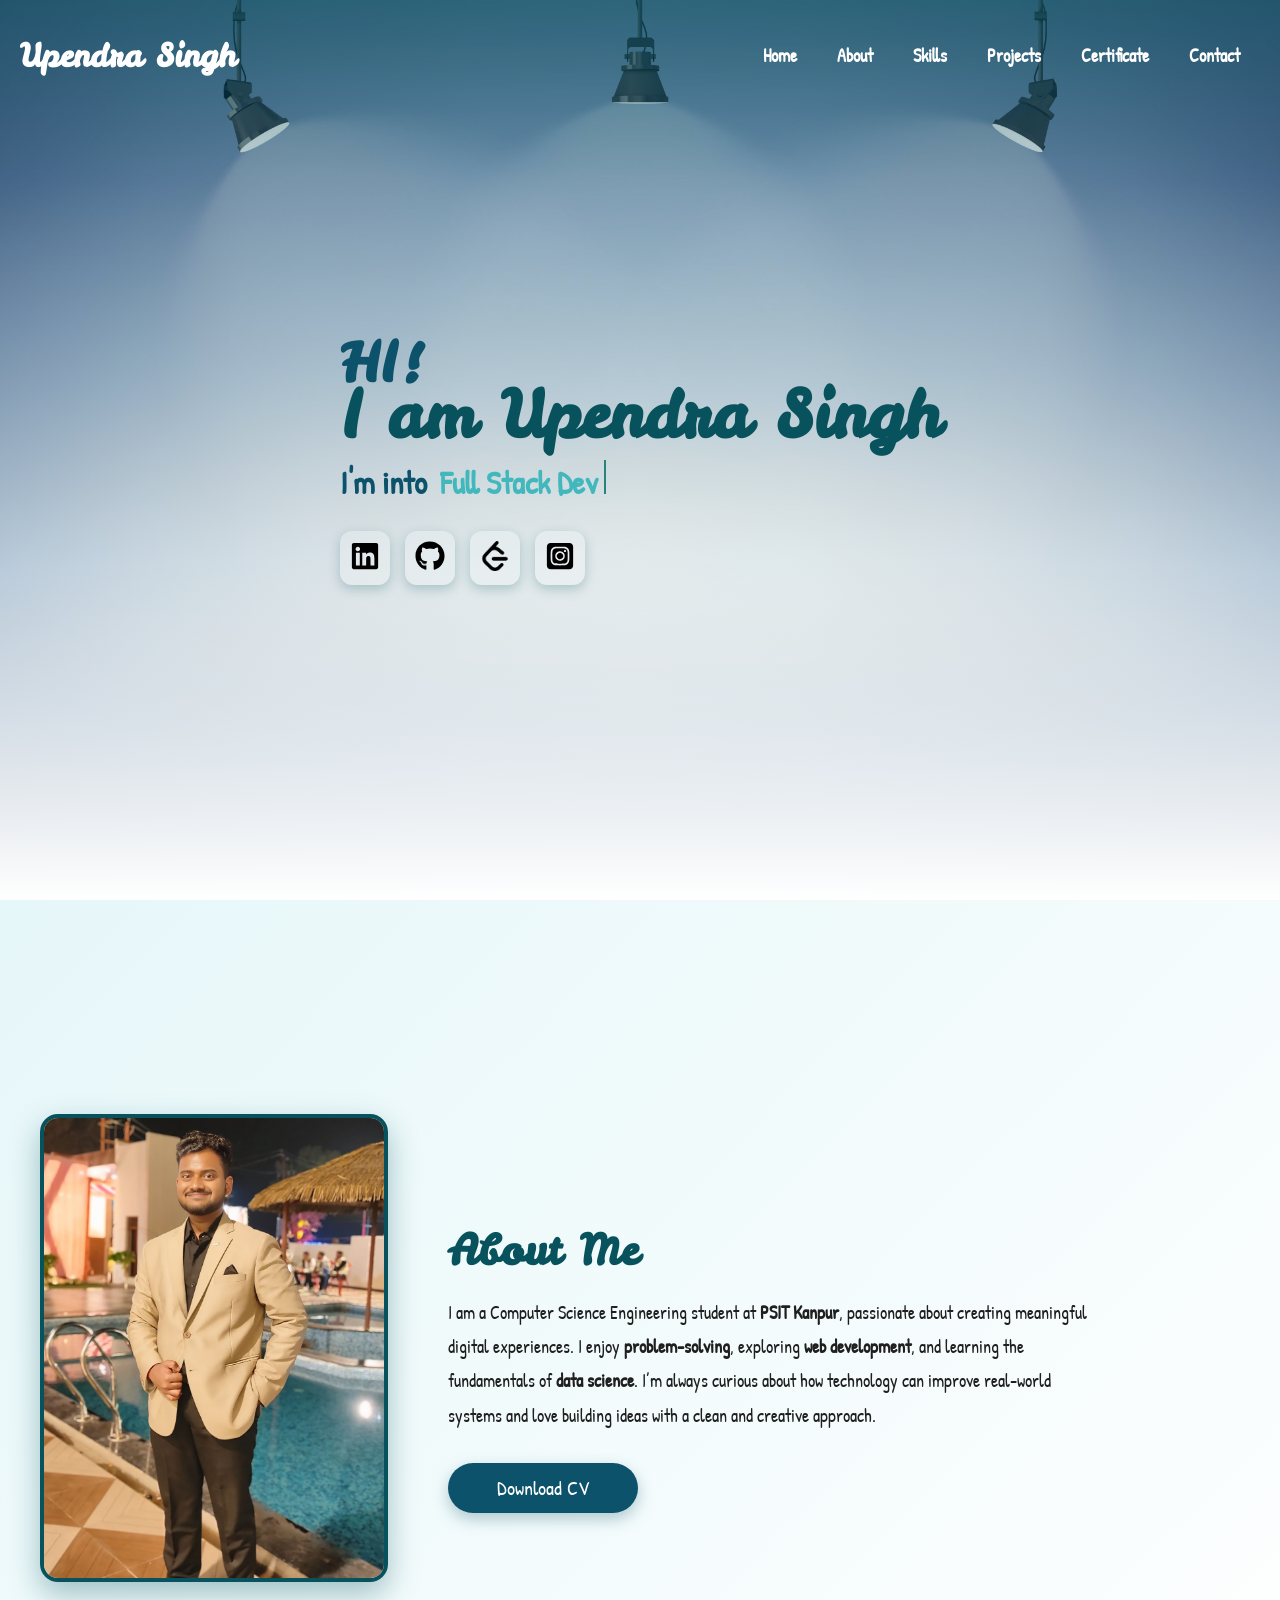
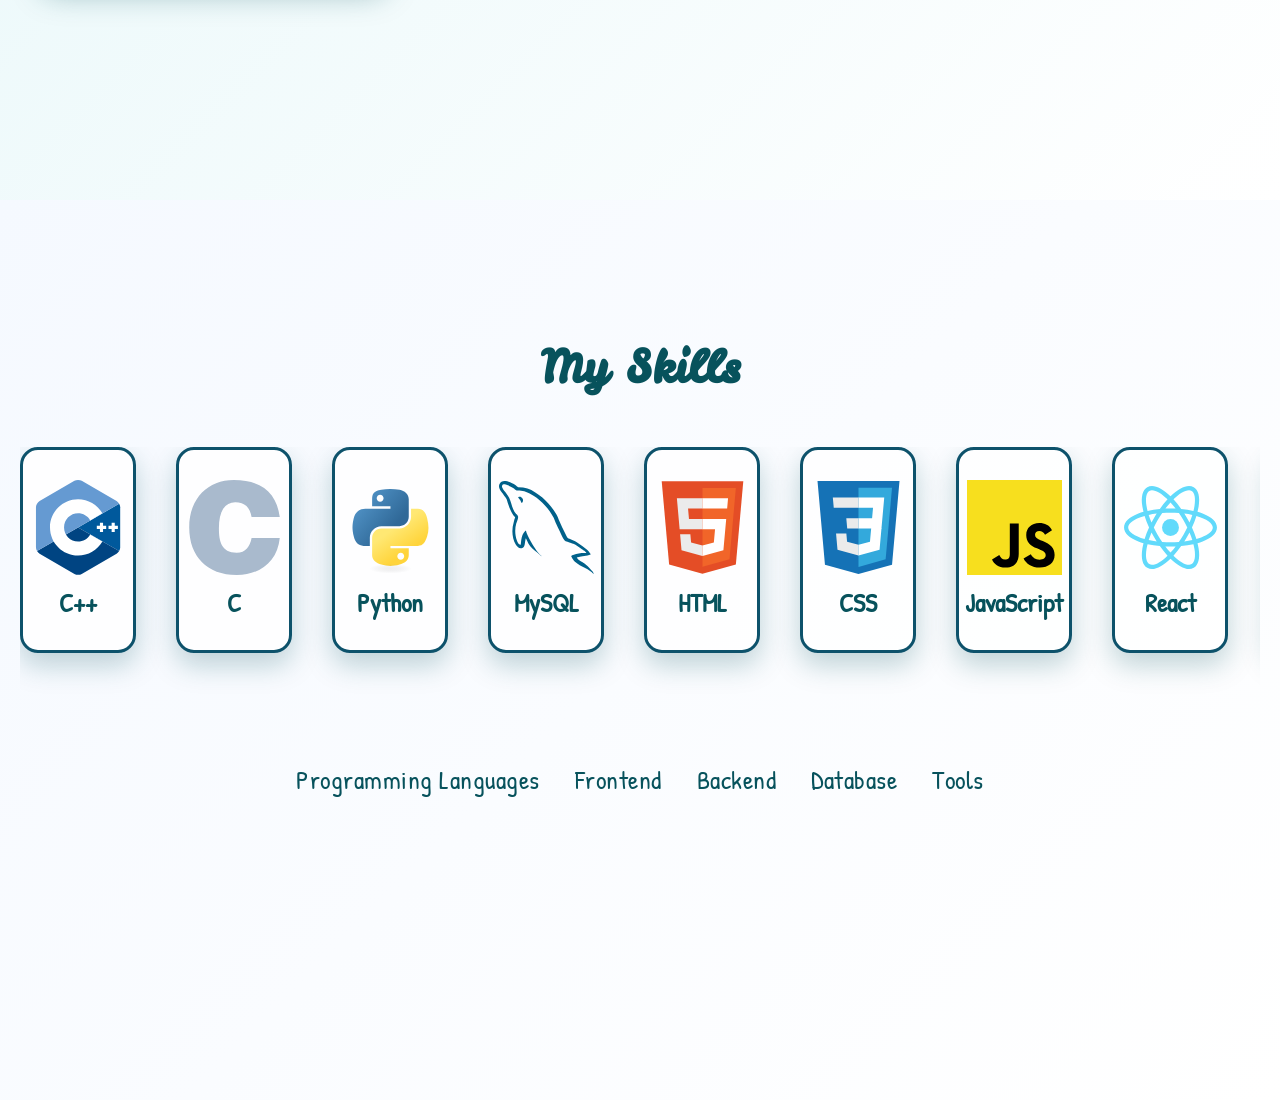
<file: index.html>
<!DOCTYPE html>
<html lang="en">
<head>
    <meta charset="UTF-8">
    <meta name="viewport" content="width=device-width, initial-scale=1.0">
    <title>Upendra Singh | Portfolio</title>
    <link href="https://fonts.googleapis.com/css2?family=Caveat:wght@400..700&family=Leckerli+One&family=Lilita+One&family=Patrick+Hand&family=Shadows+Into+Light&display=swap" rel="stylesheet">
    <link href="https://fonts.googleapis.com/css2?family=Caveat:wght@400..700&family=Lilita+One&family=Patrick+Hand&family=Shadows+Into+Light&display=swap" rel="stylesheet">
    <link rel="stylesheet" href="https://cdnjs.cloudflare.com/ajax/libs/font-awesome/6.5.2/css/all.min.css" integrity="sha512-SnH5WK+bZxgPHs44uWIX+LLJAJ9/2PkPKZ5QiAj6Ta86w+fsb2TkcmfRyVX3pBnMFcV7oQPJkl9QevSCWr3W6A==" crossorigin="anonymous" referrerpolicy="no-referrer" />
    <link rel="stylesheet" href="https://fonts.googleapis.com/css2?family=Material+Symbols+Outlined:opsz,wght,FILL,GRAD@24,400,0,0" />
    <link rel="stylesheet" href="style.css">
</head>
<body>
    <!-- Navbar Html Code  -->
    <header>
        <nav id="navBar" class="navBar">
            <div class="name">
                <h1>Upendra Singh</h1>
            </div>
            <div class="menu-toggle" id="menuToggle">
                <span class="bar"></span>
                <span class="bar"></span>
                <span class="bar"></span>
            </div>
            <div class="menu" id="menu">
                <ul>
                    <li><a href="#home">Home</a></li>
                    <li><a href="#about">About</a></li>
                    <li><a href="#skills">Skills</a></li>
                    <!-- <li><a href="#expirience">Experience</a></li> -->
                    <li><a href="#projects">Projects</a></li>
                    <li><a href="#certificate">Certificate</a></li>
                    <li><a href="#contact">Contact</a></li>
                </ul>
            </div>
        </nav>
    </header>
    </header>


  <!-- Hero Section Html Code  -->
<section class="hero" id="home">
    <div class="over"></div>
    <div class="hero-container">

        <h1 class="intro">
            <p class="up">HI!</p>
            <p class="down">I am Upendra Singh</p>
        </h1>

        <h1 class="into-line">
            <span class="static-intro">I'm into</span>
            <span class="auto-type"></span>
        </h1>

        <div class="botton">
            <a href="https://www.linkedin.com/in/upendra-singh-347b9830a/" target="_blank"><img src="images/linkedin.svg" alt=""></a>
            <a href="https://github.com/Upendra2313845" target="_blank"><img src="images/github.svg" alt=""></a>
            <a href="https://leetcode.com/u/upendra2313845/" target="_blank"><img src="images/leetcode.webp" alt=""></a>
            <a href="https://www.instagram.com/_rajpatel27_/" target="_blank"><img src="images/instagram.svg" alt=""></a>
        </div>

    </div>
</section>

   

    <!-- About Section Html Code -->
<section class="about" id="about">
    <div class="about-container">

        <div class="imgeffect">
            <img src="images/profile.jpg" alt="Profile Image">
        </div>

        <div class="text">
            <!-- <p class="p1">Who Am I?</p> -->
            <h2>About Me</h2>

         <p class="p2">
             I am a Computer Science Engineering student at <b>PSIT Kanpur</b>, passionate about creating meaningful digital experiences. 
             I enjoy <b>problem-solving</b>, exploring <b>web development</b>, and learning the fundamentals of <b>data science</b>.
             I’m always curious about how technology can improve real-world systems and love building ideas with a clean and creative approach.
        </p>


            <a href="images/My_Resume.pdf" target="_blank">
                <button class="cv-btn">Download CV</button>
            </a>
        </div>
    </div>
</section>

<!-- skill Section Html Code -->

<section class="skills-page" id="skills">

    <h2 class="skills-title">My Skills</h2>

    <div class="skills-window" id="loop">
        <div class="skills-track" id="track">

            <div class="skill-box"><img src="images/s-cpp.svg"><p>C++</p></div>
            <div class="skill-box"><img src="images/s-c.svg"><p>C</p></div>
            <div class="skill-box"><img src="images/s-python.svg"><p>Python</p></div>
            <div class="skill-box"><img src="images/s-mysql.svg"><p>MySQL</p></div>
            <div class="skill-box"><img src="images/s-html.svg"><p>HTML</p></div>
            <div class="skill-box"><img src="images/s-css.svg"><p>CSS</p></div>
            <div class="skill-box"><img src="images/s-js.svg"><p>JavaScript</p></div>
            <div class="skill-box"><img src="images/s-react.svg"><p>React</p></div>
            <div class="skill-box"><img src="images/s-nodejs.svg"><p>NodeJS</p></div>
            <div class="skill-box"><img src="images/s-express-js.svg"><p>Express</p></div>
            <div class="skill-box"><img src="images/s-mongodb.svg"><p>MongoDB</p></div>
            <div class="skill-box"><img src="images/s-git.svg"><p>Git</p></div>
            <div class="skill-box"><img src="images/s-github.svg"><p>GitHub</p></div>
            <div class="skill-box"><img src="images/s-vscode.svg"><p>VS Code</p></div>
        </div>
    </div>

    <div class="skills-tags">
    <span>Programming Languages</span>
    <span>Frontend</span>
    <span>Backend</span>
    <span>Database</span>
    <span>Tools</span>
    </div>
</section>






<script src="script.js"></script>




</body>
</html>
</file>
<file: style.css>
/* ------------------------------------------------------------------------- */
/* GLOBAL */
body{
  margin: 0;
  padding: 0;
  scroll-behavior: smooth;
  background: #ffffff;
}

/* FIX SECTION OVERLAP WITH NAVBAR */
section{
  padding-top: 110px; /* navbar = 90px + extra spacing */
  box-sizing: border-box;
}

/* HERO SHOULD NOT SHIFT DOWN */
.hero{
  padding-top: 0 !important;
}

/* ------------------------------------------------------------------------- */
/* NAVBAR (teal theme) */
header {
  z-index: 1000;
  position: fixed;
  width: 100%;
  top: 0;
  background-color: transparent;
  padding: 10px 0;
  transition: background-color 0.3s ease, box-shadow 0.3s ease;
}

.navBar {
  display: flex;
  justify-content: space-between;
  align-items: center;
  height: 90px;
  padding: 0 20px;
}

.name h1 {
  font-size: 32px;
  font-family: 'Leckerli One', sans-serif;
  color: white;
  transition: 0.3s;
}

/* navbar menu */
.menu ul {
  display: flex;
  font-size: 18px;
}

.menu ul li {
  list-style: none;
  margin: 20px;
  font-family: 'Patrick Hand', cursive;
}

.menu ul li a {
  text-decoration: none;
  color: white;
  font-weight: 600;
  transition: 0.3s ease;
}

.menu ul li a:hover {
  color: #d1f3f6;
}

/* Mobile toggle */
.menu-toggle {
  display: none;
  flex-direction: column;
  cursor: pointer;
}

.menu-toggle .bar {
  width: 25px;
  height: 3px;
  background-color: white;
  margin: 4px 0;
  transition: 0.4s;
}

/* SCROLL EFFECT (Teal) */
.header-scrolled {
  background-color: #ffffff;
  box-shadow: 0 4px 12px rgba(7, 82, 92, 0.2);
}

.header-scrolled .name h1,
.header-scrolled .menu ul li a {
  color: #07525c;
}

.header-scrolled .menu-toggle .bar {
  background-color: #07525c;
}

/* ------------------------------------------------------------------------- */
/* HERO SECTION (Teal Themed) */
.hero{
  position: relative;
  background-image: url('images/header.jpg');
  background-position: top;
  background-size: cover;
  height: 100vh;
  display: flex;
  justify-content: center;
  align-items: center;
}

.over{
  position: absolute;
  top: 0;
  left: 0;
  width: 100%;
  height: 100%;
  background-image: linear-gradient(to top, #ffffff 0%, rgba(12, 75, 89, 0.25) 80%, rgba(7, 82, 92, 0.6) 100%);
}

.hero-container{
  z-index: 100;
  display: flex;
  flex-direction: column;
  justify-content: center;
  align-items: start;
}

/* FIXED SPACING — PERFECT */
.intro {
  display: flex;
  flex-direction: column;
  line-height: 1;
  margin-bottom: 8px;
}

.hero-container .up{
  font-size: 55px;
  color: #0d526b;
  font-family: Leckerli One, sans-serif;
  margin: 0;
}

.hero-container .down{
  font-size: 65px;
  color: #07525c;
  font-family: Leckerli One, sans-serif;
  margin: 0;
  margin-top: -8px;
}

/* 2-COLOR TYPING ROW */
.into-line {
  margin-top: 5px;
  font-size: 32px;
  font-family: Patrick Hand, cursive;
}

.static-intro {
  color: #0d526b;
  font-weight: 600;
}

/* AUTO TYPE */
.auto-type {
  display: inline-block;
  white-space: nowrap;
  overflow: hidden;
  vertical-align: bottom;
  font-weight: 700;
  color: #43b8bc;
  margin-left: 6px;
}

/* Caret */
.auto-type::after {
  content: "";
  display: inline-block;
  width: 2px;
  height: 1.05em;
  background: #27837c;
  margin-left: 6px;
  animation: blink 1s steps(2, start) infinite;
}

@keyframes blink {
  0%, 50% { opacity: 1; }
  51%, 100% { opacity: 0; }
}

/* SOCIAL ICONS */
.hero-container .botton {
  display: flex;
  gap: 15px;
}

.hero-container .botton a{
  background: rgba(255, 255, 255, 0.22);
  padding: 10px;
  border-radius: 12px;
  box-shadow: 0px 4px 12px rgba(7, 82, 92, 0.25);
  transition: 0.3s ease;
}

.hero-container .botton a:hover{
  background: rgba(7, 82, 92, 0.3);
  transform: translateY(-3px);
  box-shadow: 0px 6px 18px rgba(7, 82, 92, 0.45);
}

.hero-container .botton img{
  width: 30px;
  height: 30px;
}

/* ------------------------------------------------------------------------- */
/* ABOUT SECTION */
/* ------------------------------------------------------------------------- */
/* ABOUT SECTION (Updated Clean Version) */
.about {
  display: flex;
  justify-content: center;
  align-items: center;
  padding: 120px 20px;              /* Better spacing under navbar */
  background: linear-gradient(135deg, #e6f7f9, #ffffff);
  min-height: 100vh;                /* Full screen */
  scroll-margin-top: 70px;         /* Prevent navbar overlap */
}

.about-container {
  display: flex;
  align-items: center;
  width: 100%;
  max-width: 1200px;
  gap: 60px;
}

/* IMAGE BOX */
.imgeffect img {
  width: 340px;
  height: 460px;
  border-radius: 18px;
  object-fit: cover;
  border: 4px solid #07525c;
  box-shadow: 0px 12px 30px rgba(7, 82, 92, 0.35);
  transition: 0.35s ease;
}

.imgeffect img:hover {
  transform: scale(1.04);
  box-shadow: 0px 18px 40px rgba(7, 82, 92, 0.55);
}

/* TEXT AREA */
.text {
  max-width: 640px;
}

.text .p1 {
  font-size: 22px;
  color: #0d526b;
  font-weight: 700;
  margin-bottom: 8px;
  letter-spacing: 0.5px;
}

.text h2 {
  font-family: "Leckerli One", cursive;
  font-size: 42px;
  color: #07525c;
  margin-bottom: 18px;
  letter-spacing: 1px;
}

.text .p2 {
  font-size: 18px;
  line-height: 1.9;
  color: #1f1f1f;
  font-family: "Patrick Hand", cursive;
  margin-bottom: 30px;
}

/* HIGHLIGHT */
.text .highlight {
  color: #0d526b;
  font-weight: 700;
}

/* CV BUTTON */
.cv-btn {
  width: 190px;
  height: 50px;
  border-radius: 50px;
  border: none;
  background: #0d526b;
  color: white;
  font-size: 20px;
  font-family: "Patrick Hand", cursive;
  cursor: pointer;
  transition: 0.3s ease;
  box-shadow: 0px 6px 16px rgba(41, 106, 124, 0.35);
}

.cv-btn:hover {
  background: #27837c;
  transform: translateY(-4px);
  box-shadow: 0px 14px 30px rgba(62, 140, 173, 0.45);
}

/* RESPONSIVE */
@media (max-width: 900px) {
  .about {
    padding: 140px 20px;
    text-align: center;
  }

  .about-container {
    flex-direction: column;
    gap: 35px;
  }

  .imgeffect img {
    width: 280px;
    height: 380px;
  }
}


/* ------------------------------------------------------------------------- */
/* SKILLS PAGE */
.skills-page{
  padding: 100px 20px;
  background: linear-gradient(135deg, #f5f9ff, #ffffff);
  min-height: 100vh;
  text-align: center;
}

.skills-title{
  font-size: 45px;
  font-family: 'Leckerli One';
  color: #07525c;
  margin-bottom: 50px;
}

/* SKILLS WINDOW — CLEAN & NO SCROLLBAR */
.skills-window {
  width: 100%;
  max-width: 1300px;
  height: 280px;
  margin: auto;
  overflow-x: auto;   /* allow drag scroll */
  overflow-y: hidden;
  position: relative;
  white-space: nowrap;
  cursor: grab;

  /* hide scrollbar everywhere */
  -ms-overflow-style: none;    /* IE / Edge */
  scrollbar-width: none;       /* Firefox */
}

.skills-window::-webkit-scrollbar {
  display: none;               /* Chrome / Safari */
}

.skills-window:active {
  cursor: grabbing;
}

/* TRACK – Infinite loop motion */
.skills-track{
  display: inline-flex;
  gap: 40px;
  width: max-content;
  animation: autoMove 30s linear infinite;
}

@keyframes autoMove {
  0%   { transform: translateX(0); }
  100% { transform: translateX(-50%); }
}

/* SKILL BOX */
.skill-box{
  width: 110px;
  height: 200px;
  background: rgba(255,255,255,0.85);
  border: 3px solid #0d526b;
  border-radius: 18px;
  box-shadow: 0px 12px 28px rgba(7,82,92,0.25);
  display: flex;
  flex-direction: column;
  justify-content: center;
  align-items: center;
  transition: 0.3s ease;
}

.skill-box:hover{
  transform: scale(1.12);
  background: #e8fcff;
  box-shadow: 0px 16px 36px rgba(7,82,92,0.45);
}

.skill-box img{
  width: 95px;
  height: 95px;
  margin-bottom: 10px;
}

.skill-box p{
  font-size: 26px;
  font-family: 'Patrick Hand', cursive;
  color: #07525c;
  font-weight: 700;
  margin: 0;
}

@media(max-width: 600px){
  .skill-box{
     width: 150px;
     height: 150px;
  }
  .skill-box img{ 
    width: 70px; 
    height: 70px;
  }
}



.skills-tags {
  display: flex;
  justify-content: center;
  gap: 35px;
  margin-top: 35px;
  flex-wrap: wrap;
}

.skills-tags span {
  font-size: 26px;
  font-family: 'Patrick Hand', cursive;
  color: #07525c;
  letter-spacing: 0.5px;
  transition: 0.3s ease;
  cursor: default;
}

.skills-tags span:hover {
  color: #0d526b;
  transform: scale(1.05);
}
</file>
